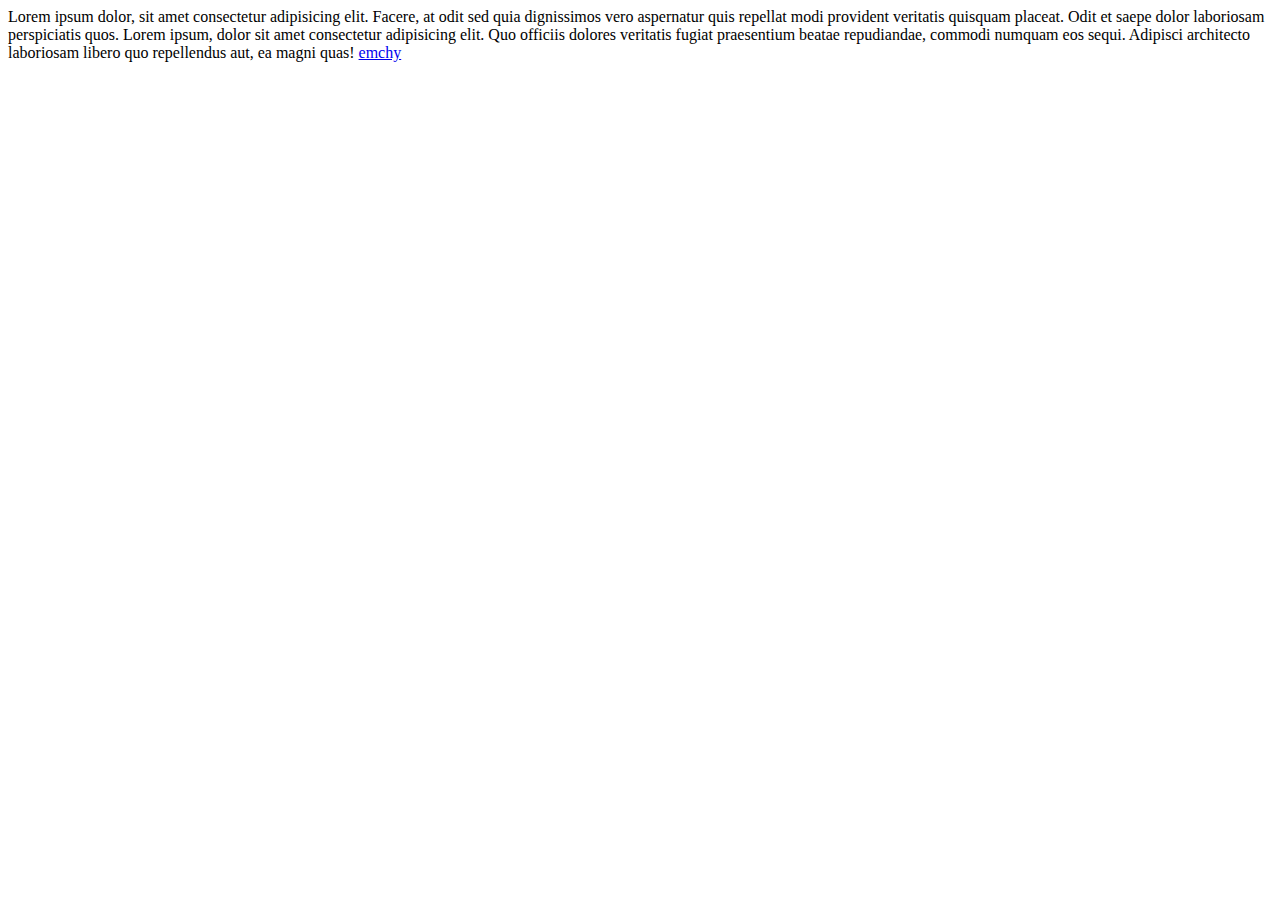
<file: index.html>
<!DOCTYPE html>
<html lang="en">
<head>
    <meta charset="UTF-8">
    <meta name="viewport" content="width=device-width, initial-scale=1.0">
    <meta http-equiv="X-UA-Compatible" content="ie=edge">
    <title>Document</title>
</head>
<body>
    Lorem ipsum dolor, sit amet consectetur adipisicing elit. Facere, at odit sed quia dignissimos vero aspernatur quis repellat modi provident veritatis quisquam placeat. Odit et saepe dolor laboriosam perspiciatis quos. Lorem ipsum, dolor sit amet consectetur adipisicing elit. Quo officiis dolores veritatis fugiat praesentium beatae repudiandae, commodi numquam eos sequi. Adipisci architecto laboriosam libero quo repellendus aut, ea magni quas!
<a href="./html/home.html">emchy</a>
    
    </body>
</html>
</file>
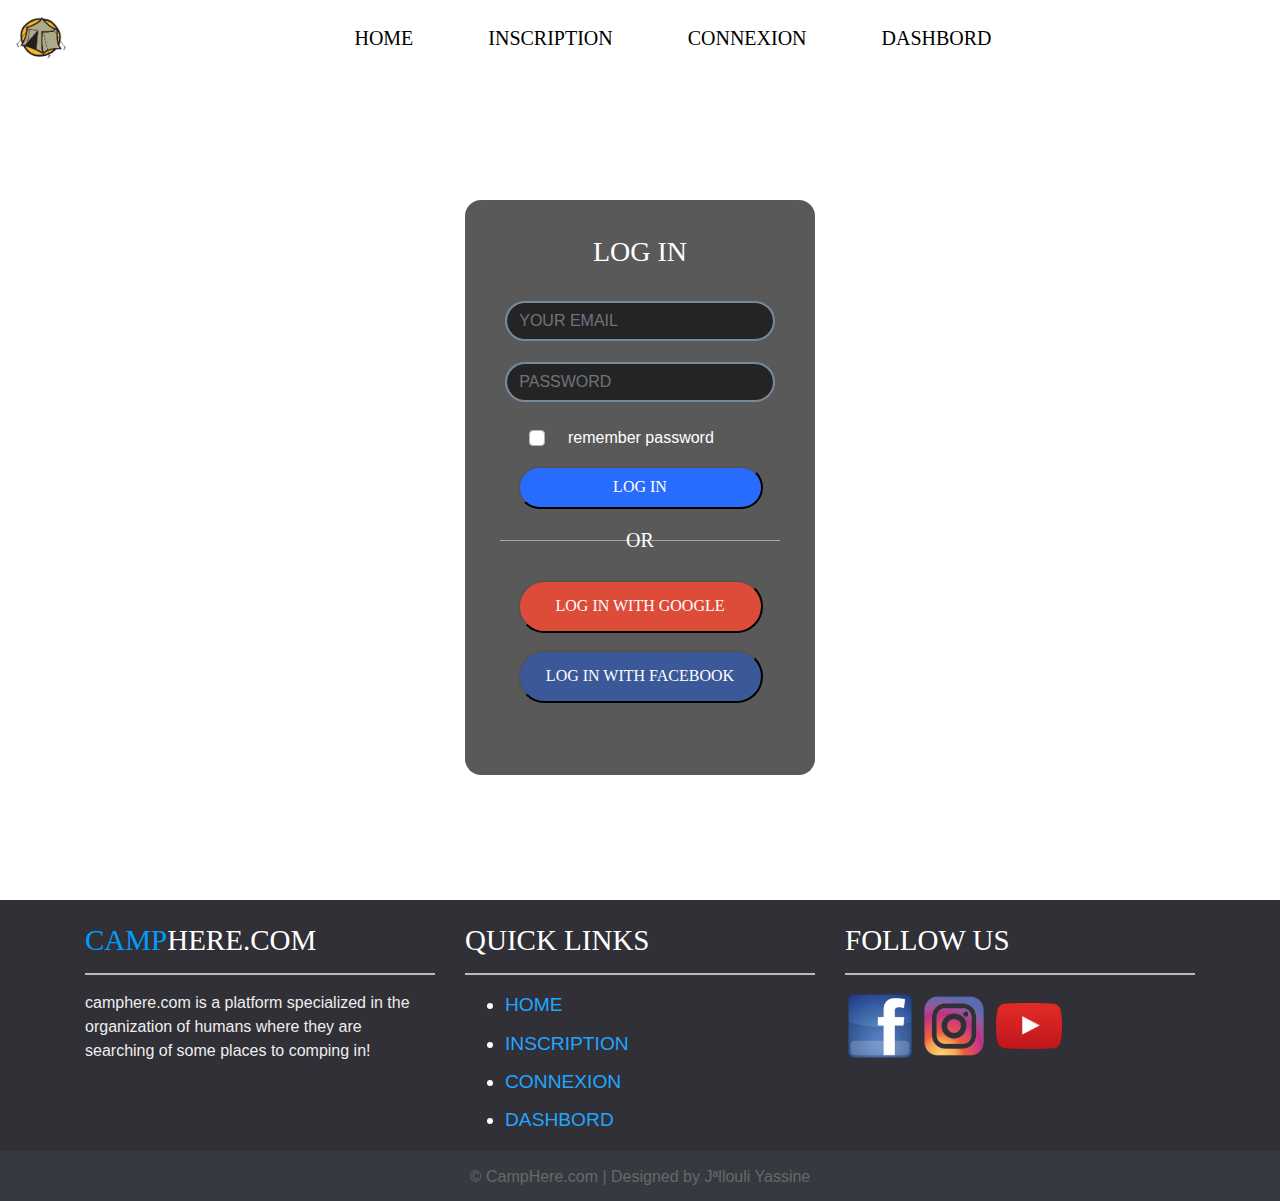
<file: html/connexion.html>
<!DOCTYPE html>

<head>
    <link rel="stylesheet" href="https://stackpath.bootstrapcdn.com/bootstrap/4.4.1/css/bootstrap.min.css"
        integrity="sha384-Vkoo8x4CGsO3+Hhxv8T/Q5PaXtkKtu6ug5TOeNV6gBiFeWPGFN9MuhOf23Q9Ifjh" crossorigin="anonymous">
    <meta charset="UTF-8">
    <title>connexion</title>
    <link rel="stylesheet" href="./../css/styleinscription.css">
    <link rel="stylesheet" href="./../css/styleconnexion.css">
    <link rel="stylesheet" href="./../css/navbarcss.css">
</head>

<body>
    <!-- NAV BAR-->
    <nav class="navbar navbar-expand-lg navbar-light ">
        <a class="navbar-brand" href="#"> <img src="./../multimedia/5a621091eace967f8e026a28.png" width="50px" alt="">
        </a>
        <button class="navbar-toggler" type="button" data-toggle="collapse" data-target="#navbarNav"
            aria-controls="navbarNav" aria-expanded="false" aria-label="Toggle navigation">
            <span class="navbar-toggler-icon"></span>
        </button>
        <div class="collapse navbar-collapse" id="navbarNav">
            <ul class="navbar-nav">
                <li class="nav-item active">
                    <center><a class="nav-link" href="./../html/home.html">
                            <p class="pp">HOME</p> <span class="sr-only">(current)</span>
                        </a></center>
                </li>
                <li class="nav-item">
                    <center><a class="nav-link" href="./../html/inscription.html">
                            <p class="pp">INSCRIPTION</p>
                        </a></center>
                </li>
                <li class="nav-item">
                    <center><a id="yu" class="nav-link" href="./../html/connexion.html">
                            <p class="pp">CONNEXION</p>
                        </a></center>
                </li>
                <li class="nav-item">
                    <center><a id="yu" class="nav-link" href="./../html/dashbord.html">
                            <p class="pp">DASHBORD</p>
                        </a></center>
                </li>


            </ul>
        </div>
    </nav>
    <!-- END NAV BAR-->

    <!-- COLONNE MTAA3 CONNEXION -->
    <center class="container-fluid">

        <div>
            <div class="sign">

                <div class="dd">

                    <h2 class="s">LOG IN</h2> <br>
                    <input class="form-control col-12" type="email" name="" id="e" placeholder="YOUR EMAIL">


                    <input class="form-control col-12" type="password" name="" id="" placeholder="PASSWORD">
                    <br>
                    <!--CHECK BOX MTAA3 REMEMBER PASSWORD-->
                    <div id="jk" class="custom-control custom-checkbox mb-3">
                        <input class="custom-control-input" type="checkbox" name="" id="customCheck1">
                        <label class="custom-control-label col-12" for="customCheck1">remember password</label>
                    </div>
                    <!-- END : CHECK BOX MTAA3 REMEMBER PASSWORD-->
                    <center> <button class="butt col-12">LOG IN</button></center>

                </div>
                <div class="divider col-12">
                    <span id="alal">OR</span>
                </div>

                <div>
                    <button id="g" class="but col-12" type="submit">LOG IN WITH GOOGLE</button>
                    <button id="f" class="but col-12" type="submit">LOG IN WITH FACEBOOK</button>
                    <br><br> <br><br>
                </div>
            </div>

        </div>
    </center>
    </div>

    <!-- COLONNE MTAA3 CONNEXION -->



    <!--FOOTER-->

    <footer>
        <div class="container margin_120_95">
            <div class="row ">
                <div class="cadre1 col-12 col-lg-4">
                    <h4 id="h"> <span id="mpo">CAMP</span>HERE.COM</h4>
                    <hr>
                    <p id="c">camphere.com is a platform specialized in the organization of humans where they are
                        searching of
                        some places to comping in!</p>
                </div>

                <div class="cadre2 cold-12 col-md-6  col-lg-4">

                    <h4 class="q">QUICK LINKS</h4>
                    <hr>

                    <div id="links">

                        <ul>
                            <li class="kl"><a id="pp" class="lil" href="./../html/home.html">HOME</a></li>
                            <li class="kl"> <a id="mm" class="lil" href="./../html/inscription.html">INSCRIPTION</a>
                            </li>
                            <li class="kl"><a id="ll" class="lil" href="./../html/connexion.html">CONNEXION</a></li>
                            <li class="kl"><a id="kk" class="lil" href="./../html/dashbord.html">DASHBORD</a></li>





                        </ul>
                    </div>

                </div>
                <div class="cadre3 col-12 col-md-6 col-lg-4 ">

                    <div id="a">
                        <div id="l">

                            <h4 class="q">FOLLOW US</h4>
                            <hr>

                            <a class="uio" href=""> <img src="./../multimedia/facebook-logo-png-6371.png" width="70px"
                                    alt="">
                            </a>
                            <a class="uio" href=""> <img src="./../multimedia/logo-instagram-png-13548 (1).png"
                                    height="70px" width="70px" alt=""> </a>
                            <a class="uio" href=""> <img src="./../multimedia/youtube-logo-png-10559.png" width="70px"
                                    alt=""></a>

                        </div>



                    </div>
                </div>
            </div>

    </footer>
    <div class="footer-bottom">

        © CampHere.com | Designed by Jªllouli Yassine


    </div>
    </div>
    <!--FIN FOOTER-->

    </div>



    <script src="https://code.jquery.com/jquery-3.4.1.slim.min.js"
        integrity="sha384-J6qa4849blE2+poT4WnyKhv5vZF5SrPo0iEjwBvKU7imGFAV0wwj1yYfoRSJoZ+n"
        crossorigin="anonymous"></script>
    <script src="https://cdn.jsdelivr.net/npm/popper.js@1.16.0/dist/umd/popper.min.js"
        integrity="sha384-Q6E9RHvbIyZFJoft+2mJbHaEWldlvI9IOYy5n3zV9zzTtmI3UksdQRVvoxMfooAo"
        crossorigin="anonymous"></script>
    <script src="https://stackpath.bootstrapcdn.com/bootstrap/4.4.1/js/bootstrap.min.js"
        integrity="sha384-wfSDF2E50Y2D1uUdj0O3uMBJnjuUD4Ih7YwaYd1iqfktj0Uod8GCExl3Og8ifwB6"
        crossorigin="anonymous"></script>
</body>

</html>
</file>
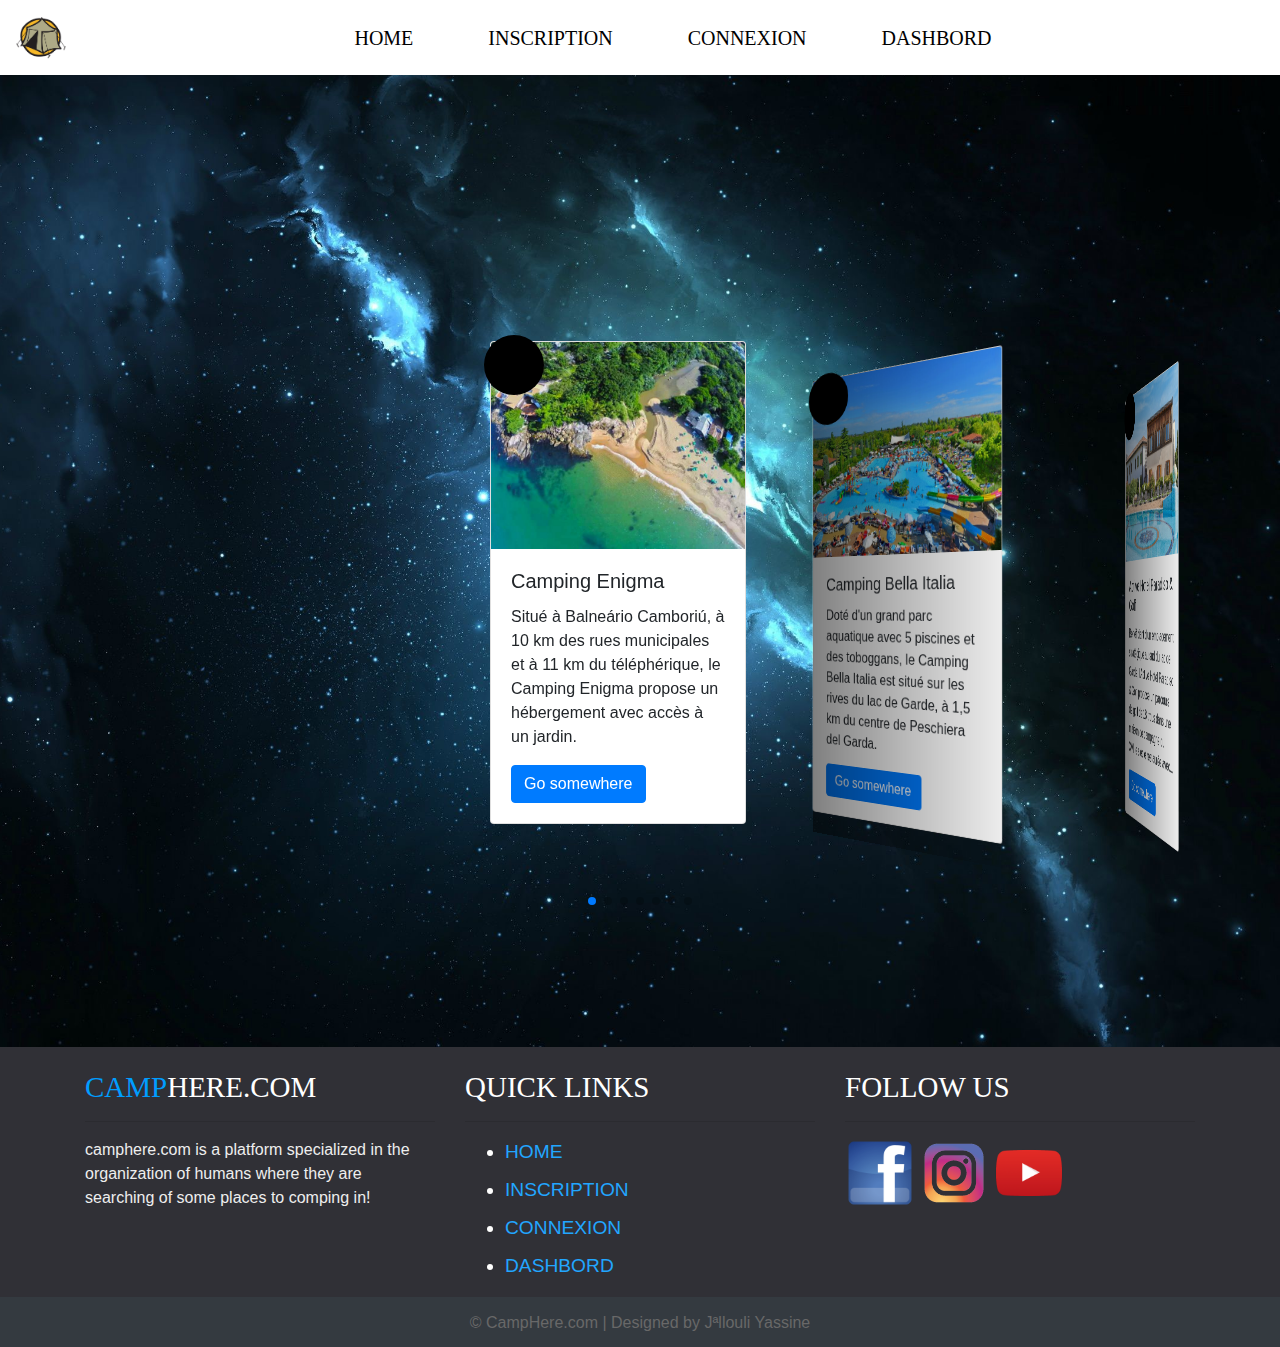
<file: html/dashbord.html>
<!DOCTYPE html>
<html lang="en">

<head>
    <link rel="stylesheet" href="https://stackpath.bootstrapcdn.com/bootstrap/4.4.1/css/bootstrap.min.css"
        integrity="sha384-Vkoo8x4CGsO3+Hhxv8T/Q5PaXtkKtu6ug5TOeNV6gBiFeWPGFN9MuhOf23Q9Ifjh" crossorigin="anonymous">
    <meta charset="UTF-8">
    <link rel="stylesheet" href="./../css/styledashbord.css">
    <link rel="stylesheet" href="./../css/navbarcss.css">
    <title>DASHBORD</title>
    <!-- Link Swiper's CSS -->
    <link rel="stylesheet" href="./car.css">

    <style>
        body {


            margin: 0;
            padding: 0;
        }

        .swiper-container {
            width: 100%;
            padding-top: 50px;
            padding-bottom: 50px;
        }

        .swiper-slide {
            background-position: center;
            background-size: cover;
            width: 300px;
            height: 300px;

        }
    </style>
</head>

<body>

    <!-- NAV BAR-->
    <nav class="navbar navbar-expand-lg navbar-light ">
        <a class="navbar-brand" href="#"> <img src="./../multimedia/5a621091eace967f8e026a28.png" width="50px" alt="">
        </a>
        <button class="navbar-toggler" type="button" data-toggle="collapse" data-target="#navbarNav"
            aria-controls="navbarNav" aria-expanded="false" aria-label="Toggle navigation">
            <span class="navbar-toggler-icon"></span>
        </button>
        <div class="collapse navbar-collapse" id="navbarNav">
            <ul class="navbar-nav">
                <li class="nav-item active">
                    <center><a class="nav-link" href="./../html/home.html">
                            <p class="pp">HOME</p> <span class="sr-only">(current)</span>
                        </a></center>
                </li>
                <li class="nav-item">
                    <center><a class="nav-link" href="./../html/inscription.html">
                            <p class="pp">INSCRIPTION</p>
                        </a></center>
                </li>
                <li class="nav-item">
                    <center><a id="yu" class="nav-link" href="./../html/connexion.html">
                            <p class="pp">CONNEXION</p>
                        </a></center>
                </li>
                <li class="nav-item">
                    <center><a id="yu" class="nav-link" href="./../html/dashbord.html">
                            <p class="pp">DASHBORD</p>
                        </a></center>
                </li>


            </ul>
        </div>
    </nav>
    <br><br> <br><br> <br><br> <br><br><br>
    <!-- END NAV BAR-->

    <!-- Swiper -->
    <div class="swiper-container">
        <div class="swiper-wrapper">


            <div class="swiper-slide" style="height: auto;">
                <div class="card" style="width: 16rem;">
                    <img src="./../multimedia/camping enigm.jpg" style="height: 207px;" class="card-img-top" alt="...">
                    <div class="card-body">
                        <h5 class="card-title">Camping Enigma</h5>
                        <p class="card-text">Situé à Balneário Camboriú, à 10 km des rues municipales et à 11 km du
                            téléphérique, le Camping Enigma propose un hébergement avec accès à un jardin.

                        </p>
                        <a href="#" class="btn btn-primary">Go somewhere</a>
                        <div class="onsale"></div>
                    </div>
                </div>
            </div>
            <div class="swiper-slide" style="height: auto;">
                <div class="card" style="width: 16rem;">
                    <img src="./../multimedia/bizin.jpg" style="height: 207px;" class="card-img-top" alt="...">
                    <div class="card-body">
                        <h5 class="card-title">Camping Bella Italia</h5>
                        <p class="card-text">Doté d'un grand parc aquatique avec 5 piscines et des toboggans, le Camping
                            Bella Italia est situé sur les rives du lac de Garde, à 1,5 km du centre de Peschiera del
                            Garda.

                        </p>
                        <a href="#" class="btn btn-primary">Go somewhere</a>
                        <div class="onsale"></div>
                    </div>
                </div>
            </div>
            <div class="swiper-slide" style="height: auto;">
                <div class="card" style="width: 16rem;">
                    <img src="./../multimedia/dar.jpg" style="height: 207px;" class="card-img-top" alt="...">
                    <div class="card-body">
                        <h5 class="card-title">Active Hotel Paradiso & Golf</h5>
                        <p class="card-text">Bénéficiant d'un emplacement stratégique au sud du lac de Garde, l’Active
                            Hotel Paradiso & Golf propose un parcours de golf de 18 trous dans une maison de campagne du
                            XVIIIe siècle restaurée avec...

                        </p>
                        <a href="#" class="btn btn-primary">Go somewhere</a>
                        <div class="onsale"></div>
                    </div>
                </div>
            </div>
            <div class="swiper-slide" style="height: auto;">
                <div class="card" style="width: 16rem;">
                    <img src="./../multimedia/tar.jpg" style="height: 207px;" class="card-img-top" alt="...">
                    <div class="card-body">
                        <h5 class="card-title">Albergo Trattoria Fioravante</h5>
                        <p class="card-text">Bénéficiant d'un emplacement au bord du lac à Peschiera del Garda,
                            l'Albergo Trattoria Fioravante propose un jardin privé et un restaurant avec une terrasse
                            offrant une vue sur le lac.

                        </p>
                        <a href="#" class="btn btn-primary">Go somewhere</a>
                        <div class="onsale"></div>
                    </div>
                </div>
            </div>
            <div class="swiper-slide" style="height: auto;">
                <div class="card" style="width: 16rem;">
                    <img src="./../multimedia/menzah.jpg" style="height: 207px;" class="card-img-top" alt="...">
                    <div class="card-body">
                        <h5 class="card-title">El Mouradi El Menzah</h5>
                        <p class="card-text">Avec ses magnifiques jardins paysagers surplombant la mer, l'El Mouradi El
                            Menzeh est un hôtel en bord de mer niché dans la nouvelle zone touristique prestigieuse de
                            Yasmine Hammamet.

                        </p>
                        <a href="#" class="btn btn-primary">Go somewhere</a>
                        <div class="onsale"></div>
                    </div>
                </div>
            </div>
            <div class="swiper-slide" style="height: auto;">
                <div class="card" style="width: 16rem;">
                    <img src="./../multimedia/hamamat.jpg" style="height: 207px;" class="card-img-top" alt="...">
                    <div class="card-body">
                        <h5 class="card-title">Golden Tulip Taj Sultan Resort</h5>
                        <p class="card-text">Le Golden Tulip Taj Sultan est situé sur la plage de Yasmine Hammamet, à 15
                            minutes du centre de Hammamet. Il propose des hébergements munis d'une salle de bains
                            privative,2 piscines ey un spa!

                        </p>
                        <a href="#" class="btn btn-primary">Go somewhere</a>
                        <div class="onsale"></div>
                    </div>
                </div>
            </div>
            <div class="swiper-slide" style="height: auto;">
                <div class="card" style="width: 16rem;">
                    <img src="./../multimedia/tt.jpg" style="height: 207px;" class="card-img-top" alt="...">
                    <div class="card-body">
                        <h5 class="card-title">Hotel Johnson</h5>
                        <p class="card-text">Surplombant le lac de Garde, l'hôtel Johnson est situé à Peschiera Del
                            Garda, à la sortie immédiate de la route nationale SR249. Il propose un parking gratuit
                            commode en centre-ville.

                        </p>
                        <a href="#" class="btn btn-primary">Go somewhere</a>
                        <div class="onsale"></div>
                    </div>
                </div>
            </div>
        </div>
        <!-- Add Pagination -->
        <div class="swiper-pagination"></div>
    </div>

    <!-- Swiper JS -->
    <script src="./car.js"></script>

    <!-- Initialize Swiper -->
    <script>
        var swiper = new Swiper('.swiper-container', {
            effect: 'coverflow',
            grabCursor: true,
            centeredSlides: true,
            slidesPerView: 'auto',
            coverflowEffect: {
                rotate: 50,
                stretch: 0,
                depth: 100,
                modifier: 1,
                slideShadows: true,
            },
            pagination: {
                el: '.swiper-pagination',
            },
        });
    </script>
    <br><br><br><br><br>

    <!--FOOTER-->
    <footer>

        <div class="container margin_120_95">
            <div class="row ">
                <div class="cadre1 col-12 col-lg-4">
                    <h4 id="h"> <span id="mpo">CAMP</span>HERE.COM</h4>
                    <hr>
                    <p id="c">camphere.com is a platform specialized in the organization of humans where they are
                        searching of
                        some places to comping in!</p>
                </div>

                <div class="cadre2 cold-12 col-md-6  col-lg-4">

                    <h4 class="q">QUICK LINKS</h4>
                    <hr>

                    <div id="links">

                        <ul>
                            <li class="kl"><a id="pp" class="lil" href="./../html/home.html">HOME</a></li>
                            <li class="kl"> <a id="mm" class="lil" href="./../html/inscription.html">INSCRIPTION</a>
                            </li>
                            <li class="kl"><a id="ll" class="lil" href="./../html/connexion.html">CONNEXION</a></li>
                            <li class="kl"><a id="kk" class="lil" href="./../html/dashbord.html">DASHBORD</a></li>





                        </ul>
                    </div>

                </div>
                <div class="cadre3 col-12 col-md-6 col-lg-4 ">

                    <div id="a">
                        <div id="l">

                            <h4 class="q">FOLLOW US</h4>
                            <hr>

                            <a class="uio" href=""> <img src="./../multimedia/facebook-logo-png-6371.png" width="70px"
                                    alt="">
                            </a>
                            <a class="uio" href=""> <img src="./../multimedia/logo-instagram-png-13548 (1).png"
                                    height="70px" width="70px" alt=""> </a>
                            <a class="uio" href=""> <img src="./../multimedia/youtube-logo-png-10559.png" width="70px"
                                    alt=""></a>

                        </div>



                    </div>
                </div>
            </div>

    </footer>
    <div class="footer-bottom">

        © CampHere.com | Designed by Jªllouli Yassine


    </div>
    </div>

    <!--FIN FOOTER-->

    </div>



    <script src="https://code.jquery.com/jquery-3.4.1.slim.min.js"
        integrity="sha384-J6qa4849blE2+poT4WnyKhv5vZF5SrPo0iEjwBvKU7imGFAV0wwj1yYfoRSJoZ+n"
        crossorigin="anonymous"></script>
    <script src="https://cdn.jsdelivr.net/npm/popper.js@1.16.0/dist/umd/popper.min.js"
        integrity="sha384-Q6E9RHvbIyZFJoft+2mJbHaEWldlvI9IOYy5n3zV9zzTtmI3UksdQRVvoxMfooAo"
        crossorigin="anonymous"></script>
    <script src="https://stackpath.bootstrapcdn.com/bootstrap/4.4.1/js/bootstrap.min.js"
        integrity="sha384-wfSDF2E50Y2D1uUdj0O3uMBJnjuUD4Ih7YwaYd1iqfktj0Uod8GCExl3Og8ifwB6"
        crossorigin="anonymous"></script>
</body>

</html>
</file>
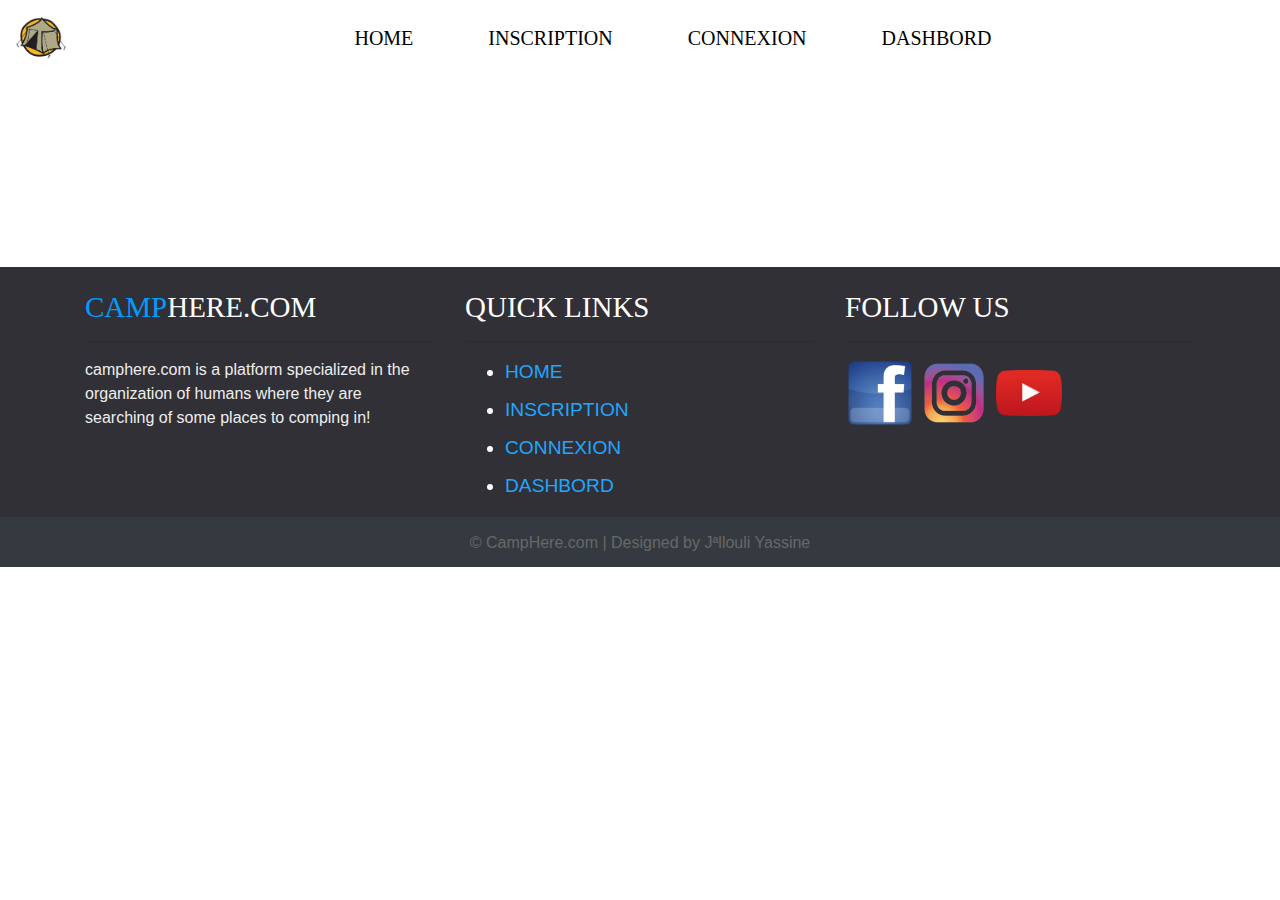
<file: html/home.html>
<!DOCTYPE html>
<html lang="en">

<head>
    <link rel="stylesheet" href="https://stackpath.bootstrapcdn.com/bootstrap/4.4.1/css/bootstrap.min.css"
        integrity="sha384-Vkoo8x4CGsO3+Hhxv8T/Q5PaXtkKtu6ug5TOeNV6gBiFeWPGFN9MuhOf23Q9Ifjh" crossorigin="anonymous">
    <meta charset="UTF-8">
    <link rel="stylesheet" href="./../css/stylehome.css">
    <link rel="stylesheet" href="./../css/navbarcss.css">
    <title>HOME</title>

</head>

<body>

    <!-- NAV BAR-->
    <nav class="navbar navbar-expand-lg navbar-light ">
        <a class="navbar-brand" href="#"> <img src="./../multimedia/5a621091eace967f8e026a28.png" width="50px" alt="">
        </a>
        <button class="navbar-toggler" type="button" data-toggle="collapse" data-target="#navbarNav"
            aria-controls="navbarNav" aria-expanded="false" aria-label="Toggle navigation">
            <span class="navbar-toggler-icon"></span>
        </button>
        <div class="collapse navbar-collapse" id="navbarNav">
            <ul class="navbar-nav">
                <li class="nav-item active">
                    <center><a class="nav-link" href="./../html/home.html">
                            <p class="pp">HOME</p> <span class="sr-only">(current)</span>
                        </a></center>
                </li>
                <li class="nav-item">
                    <center><a class="nav-link" href="./../html/inscription.html">
                            <p class="pp">INSCRIPTION</p>
                        </a></center>
                </li>
                <li class="nav-item">
                    <center><a id="yu" class="nav-link" href="./../html/connexion.html">
                            <p class="pp">CONNEXION</p>
                        </a></center>
                </li>
                <li class="nav-item">
                    <center><a id="yu" class="nav-link" href="./../html/dashbord.html">
                            <p class="pp">DASHBORD</p>
                        </a></center>
                </li>


            </ul>
        </div>
    </nav>
    <!-- END NAV BAR-->

    <div class="container-fluid">
<br> <br> <br> <br> <br> <br> <br> <br> 
    </div>



    <footer>
        <div class="container margin_120_95">
            <div class="row ">
                <div class="cadre1 col-12 col-lg-4">
                    <h4 id="h"> <span id="mpo">CAMP</span>HERE.COM</h4>
                    <hr>
                    <p id="c">camphere.com is a platform specialized in the organization of humans where they are
                        searching of
                        some places to comping in!</p>
                </div>

                <div class="cadre2 cold-12 col-md-6  col-lg-4">

                    <h4 class="q">QUICK LINKS</h4>
                    <hr>

                    <div id="links">

                        <ul>
                            <li class="kl"><a id="pp" class="lil" href="./../html/home.html">HOME</a></li>
                            <li class="kl"> <a id="mm" class="lil" href="./../html/inscription.html">INSCRIPTION</a>
                            </li>
                            <li class="kl"><a id="ll" class="lil" href="./../html/connexion.html">CONNEXION</a></li>
                            <li class="kl"><a id="kk" class="lil" href="./../html/dashbord.html">DASHBORD</a></li>





                        </ul>
                    </div>

                </div>
                <div class="cadre3 col-12 col-md-6 col-lg-4 ">

                    <div id="a">
                        <div id="l">

                            <h4 class="q">FOLLOW US</h4>
                            <hr>

                            <a class="uio" href=""> <img src="./../multimedia/facebook-logo-png-6371.png" width="70px"
                                    alt="">
                            </a>
                            <a class="uio" href=""> <img src="./../multimedia/logo-instagram-png-13548 (1).png"
                                    height="70px" width="70px" alt=""> </a>
                            <a class="uio" href=""> <img src="./../multimedia/youtube-logo-png-10559.png" width="70px"
                                    alt=""></a>

                        </div>



                    </div>
                </div>
            </div>

    </footer>
    <div class="footer-bottom">

        © CampHere.com | Designed by Jªllouli Yassine


    </div>
    </div>
    <!--FIN FOOTER-->

    </div>



    <script src="https://code.jquery.com/jquery-3.4.1.slim.min.js"
        integrity="sha384-J6qa4849blE2+poT4WnyKhv5vZF5SrPo0iEjwBvKU7imGFAV0wwj1yYfoRSJoZ+n"
        crossorigin="anonymous"></script>
    <script src="https://cdn.jsdelivr.net/npm/popper.js@1.16.0/dist/umd/popper.min.js"
        integrity="sha384-Q6E9RHvbIyZFJoft+2mJbHaEWldlvI9IOYy5n3zV9zzTtmI3UksdQRVvoxMfooAo"
        crossorigin="anonymous"></script>
    <script src="https://stackpath.bootstrapcdn.com/bootstrap/4.4.1/js/bootstrap.min.js"
        integrity="sha384-wfSDF2E50Y2D1uUdj0O3uMBJnjuUD4Ih7YwaYd1iqfktj0Uod8GCExl3Og8ifwB6"
        crossorigin="anonymous"></script>
</body>

</html>
</file>
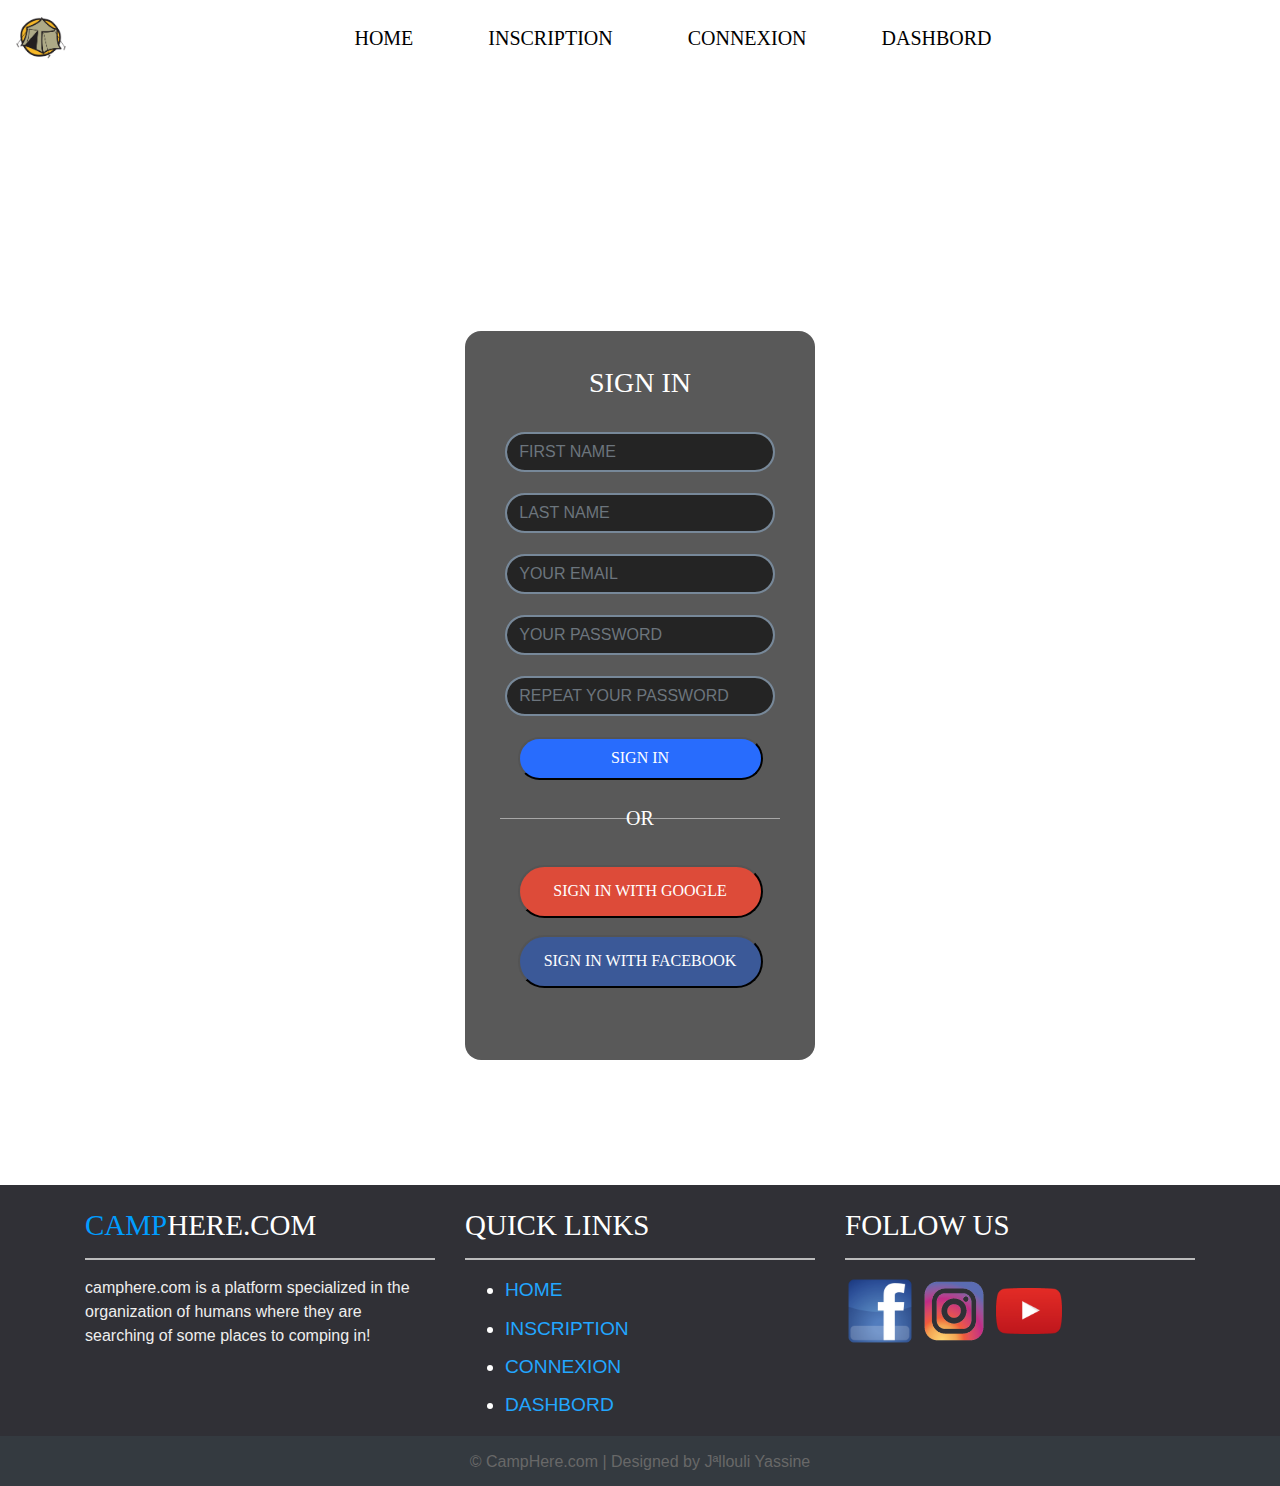
<file: html/inscription.html>
<!DOCTYPE html>
<html lang="en">

<head>
    <link rel="stylesheet" href="https://stackpath.bootstrapcdn.com/bootstrap/4.4.1/css/bootstrap.min.css"
        integrity="sha384-Vkoo8x4CGsO3+Hhxv8T/Q5PaXtkKtu6ug5TOeNV6gBiFeWPGFN9MuhOf23Q9Ifjh" crossorigin="anonymous">
    <meta charset="UTF-8">
    <link rel="stylesheet" href="./../css/styleinscription.css">
    <title>INSCRIPTION</title>
    <link rel="stylesheet" href="./../css/ins.css">
    <link rel="stylesheet" href="./../css/navbarcss.css">

    <!-- menu nav -->
</head>

<body>


    <!-- NAV BAR-->
    <nav class="navbar navbar-expand-lg navbar-light ">
        <a class="navbar-brand" href="#"> <img src="./../multimedia/5a621091eace967f8e026a28.png" width="50px" alt="">
        </a>
        <button class="navbar-toggler" type="button" data-toggle="collapse" data-target="#navbarNav"
            aria-controls="navbarNav" aria-expanded="false" aria-label="Toggle navigation">
            <span class="navbar-toggler-icon"></span>
        </button>
        <div class="collapse navbar-collapse" id="navbarNav">
            <ul class="navbar-nav">
                <li class="nav-item active">
                    <center><a class="nav-link" href="./../html/home.html">
                            <p class="pp">HOME</p> <span class="sr-only">(current)</span>
                        </a></center>
                </li>
                <li class="nav-item">
                    <center><a class="nav-link" href="./../html/inscription.html">
                            <p class="pp">INSCRIPTION</p>
                        </a></center>
                </li>
                <li class="nav-item">
                    <center><a id="yu" class="nav-link" href="./../html/connexion.html">
                            <p class="pp">CONNEXION</p>
                        </a></center>
                </li>
                <li class="nav-item">
                    <center><a id="yu" class="nav-link" href="./../html/dashbord.html">
                            <p class="pp">DASHBORD</p>
                        </a></center>
                </li>


            </ul>
        </div>
    </nav>
    <!-- END NAV BAR-->


    <center class="container-fluid">





        <div class="sign">

            <div class="dd">
                <h2 class="s col-12">SIGN IN</h2> <br>
                <input class="form-control col-12" type="text" name="" id="e" placeholder="FIRST NAME">

                <input class="form-control col-12" type="text" name="" id="e" placeholder="LAST NAME">
                <input class="form-control col-12" type="email" name="" id="e" placeholder="YOUR EMAIL">
                <input class="form-control col-12" type="password" name="" id="e" placeholder="YOUR PASSWORD">
                <input class="form-control col-12" type="password" name="" id="e" placeholder="REPEAT YOUR PASSWORD">


                <center> <button class="butt col-12">SIGN IN</button></center>

            </div>



            <div class="divider">
                <span id="alal" class="col-12">OR</span>
            </div>

            <div>
                <button id="g" class="but col-12" type="submit">SIGN IN WITH GOOGLE </button>
                <button id="f" class="but col-12" type="submit"> SIGN IN WITH FACEBOOK </button>
                <br><br> <br><br>
            </div>


        </div>
    </center>


    <footer>
        <div class="container margin_120_95">
            <div class="row ">
                <div class="cadre1 col-12 col-lg-4">
                    <h4 id="h"> <span id="mpo">CAMP</span>HERE.COM</h4>
                    <hr>
                    <p id="c">camphere.com is a platform specialized in the organization of humans where they are
                        searching of
                        some places to comping in!</p>
                </div>

                <div class="cadre2 cold-12 col-md-6  col-lg-4">

                    <h4 class="q">QUICK LINKS</h4>
                    <hr>

                    <div id="links">

                        <ul>
                            <li class="kl"><a id="pp" class="lil" href="./../html/home.html">HOME</a></li>
                            <li class="kl"> <a id="mm" class="lil" href="./../html/inscription.html">INSCRIPTION</a>
                            </li>
                            <li class="kl"><a id="ll" class="lil" href="./../html/connexion.html">CONNEXION</a></li>
                            <li class="kl"><a id="kk" class="lil" href="./../html/dashbord.html">DASHBORD</a></li>





                        </ul>
                    </div>

                </div>
                <div class="cadre3 col-12 col-md-6 col-lg-4 ">

                    <div id="a">
                        <div id="l">

                            <h4 class="q">FOLLOW US</h4>
                            <hr>

                            <a class="uio" href=""> <img src="./../multimedia/facebook-logo-png-6371.png" width="70px"
                                    alt="">
                            </a>
                            <a class="uio" href=""> <img src="./../multimedia/logo-instagram-png-13548 (1).png"
                                    height="70px" width="70px" alt=""> </a>
                            <a class="uio" href=""> <img src="./../multimedia/youtube-logo-png-10559.png" width="70px"
                                    alt=""></a>

                        </div>



                    </div>
                </div>
            </div>

    </footer>
    <div class="footer-bottom">

        © CampHere.com | Designed by Jªllouli Yassine


    </div>
    </div>
    <!--FIN FOOTER-->

    </div>


    <script src="https://code.jquery.com/jquery-3.4.1.slim.min.js"
        integrity="sha384-J6qa4849blE2+poT4WnyKhv5vZF5SrPo0iEjwBvKU7imGFAV0wwj1yYfoRSJoZ+n"
        crossorigin="anonymous"></script>
    <script src="https://cdn.jsdelivr.net/npm/popper.js@1.16.0/dist/umd/popper.min.js"
        integrity="sha384-Q6E9RHvbIyZFJoft+2mJbHaEWldlvI9IOYy5n3zV9zzTtmI3UksdQRVvoxMfooAo"
        crossorigin="anonymous"></script>
    <script src="https://stackpath.bootstrapcdn.com/bootstrap/4.4.1/js/bootstrap.min.js"
        integrity="sha384-wfSDF2E50Y2D1uUdj0O3uMBJnjuUD4Ih7YwaYd1iqfktj0Uod8GCExl3Og8ifwB6"
        crossorigin="anonymous"></script>
</body>

</html>
</file>
<file: css/styleinscription.css>
body{
    background-attachment:fixed;
}
.head{
    height: 120px;
    
    display: flex;
    background-color: rgba(88, 207, 32, 0.603);
    border-radius: 4%;
}

nav{
    width: 100%;
    height: 50px;
    margin-top: 45px;
    
    
    display: flex;
    
}
.logo{
    width: 100px;
    height: 100px;
margin-top: 0.8%;
margin-left: 2%;
}


.leb{
    margin: 20px;
    height: 30px;
    font-family: Comic Sans MS;
    background-color: white;
    color: black;
    border-radius: 40px;
    font-size: 15px;
    font-weight: 550;
    
    
}
.leb:hover{
    transform: scale(1.15);
    box-shadow: lightslategray 5px 5px 5px;
    border: grey 2px solid;
    background-color: rgb(253, 253, 119);
    transition: ease-in 0.15s;
    
}

.shop{
    width: 70px;
}

#box{
    
    margin-left: auto;
    margin-right: 30px;
}
.contourbut{
    
    width: max-content;
    margin-left: auto;
    
}

.formulaire{
    border-radius: 10%;
    height: 400px;
    margin: 3%;
    background-color: rgba(135, 206, 250, 0.719);
    display: flex;
    justify-content: space-between;
    
}

.article1{
    
    width: 400px;
    height: 100%;
    margin-left: 3%;
    
}

.article2{
    
    width: 400px;
    height: 100%;
    
}


.article3{
    
    width: 400px;
    height: 100%;
    margin-right: 3%;
}
.non{
    
    display: flex;
    margin: 8%;
    height: 50px;
    margin-top: 40px;
}
#name{
    margin-left: 5%;
    height: 50%;
    margin-top: 5%;
    background-color: transparent;
    border: none;
    border-bottom: 3px white solid;
    
}
#name:hover{
    box-shadow: grey 2.5px 2.5px 2.5px;
    transition: ease-in 0.15s;
}



h3{
    font-family: cursive;
    color: rgba(255, 0, 0, 0.808);
}
#g{
    
}
#m{
    margin-left: 20%;
    
    
}
#gg{
    
    margin: 8%;
    
    margin-top: 40px;
}

.select-style {
    padding: 0;
    margin: 0;
    border: 1px solid #ccc;
    width: 120px;
    border-radius: 3px;
    overflow: hidden;
    background-color: #fff;
    background: rgb(212, 150, 253);
    position: relative;
}
.select-style select {
    padding: 5px 8px;
    width: 130%;
    border: none;
    box-shadow: none;
    background-color: rgb(150, 253, 205);
    background-image: none;
    -webkit-appearance: none;
    -moz-appearance: none;
    appearance: none;
}
.select-style:after {
    top: 50%;
    left: 85%;
    border: solid transparent;
    content: " ";
    height: 0;
    width: 0;
    position: absolute;
    pointer-events: none;
    border-color: rgba(0, 0, 0, 0);
    border-top-color: #000000;
    border-width: 5px;
    margin-top: -2px;
    z-index: 100;
}
.select-style select:focus {
    outline: none;
}

#ss{
    
}
.ddd{
    
    height: 100%;
    
}
h1{
    text-align: center;
    font-family: Comic Sans MS;
    
}
footer{
    
    background-color: #303036;
    margin-top: 5px;
    height: 200%;
    justify-content: space-around;
    display: flex;
}

.cadre1{
    
    width: 250px;
    margin-top: 2%;
}

.cadre2{

    width: 250px;
    margin-top: 2%;
}

.cadre3{
    
    width: 250px;
    margin-top: 2%;
    
}

span{
    color: rgb(0, 157, 255);
    font-family: Comic Sans MS;
    font-size: 21px;
}
#h{
    
    font-family: Comic Sans MS;
    font-size: 29px; 
    color: white;
    
}
#c{
    color: rgb(238, 238, 238);
    font-family: Arial, Helvetica, sans-serif;
}
.q{
    font-family: Comic Sans MS;
    font-size: 29px; 
    color: white;
}

ul{
    color: white;
}
.lil{
    color: rgb(34, 166, 255);
}
#links{
    
    display: block;
    
    font-size: 1.2em;
    transition: all .5s;
    
    
}
#links :hover{
    
    color: white;
    
    transition: all .3s; 
    
}
#pp:hover{
    margin-left: 10px;
}
#ll:hover{
    margin-left: 10px;
}
#kk:hover{
    margin-left: 10px;
}
#mm:hover{
    margin-left: 10px;
}

#pp{
    margin-bottom: 5%;
}

.kl{
    margin-bottom: 3%;
    
}
#mpo{
    font-size: 29px;
}





body{
  
    background-image: url(https://wallpaperscute.com/wp-content/uploads/2019/09/Desktop-Wallpaper-Space.jpg);
    background-size: cover;
    background-repeat: no-repeat;
    background-position: center;


  }
  .sign{
      width: 28%;
      height: 580px;
      background-color: rgba(0, 0, 0, 0.651);
      margin-top: 10%;
      margin-bottom: 10%;
      border-radius: 1rem;
   
  }
  
  .form-control{
      width: 77%;
      height: auto;
      border-radius: 2rem;
      background-color: rgba(0, 0, 0, 0.596) ;
      border: 2px lightslategray solid;
  
  }
  .s{
      padding-top: 10%;
      text-align: center;
      font-size: 28px;
      font-family: comic sans ms ;
  }
  .dd{
      height: max-content;
  }
  #e{
      margin-bottom: 6%;
  
  }
  
  
  .butt{
      margin-bottom: 4%;
      background-color: rgb(40, 108, 253);
      color: white;
      border-radius: 2rem;
      width: 70%;
      height: 2.7rem;
      font-family: comic sans ms ;
  
      
  }
  .butt:active{
      background-color:rgb(0, 81, 255) ;
      color;
  
  }
  hr{
   border: 1px solid rgba(211, 211, 211, 0.850);
  }
  
  #jk{
     text-align: initial;
     margin-left: 4rem;
   
  }
  
  #g{
  background-color: #DD4B39;
  color: white;
  border-radius: 2rem;
  width: 70%;
  height: 3.3rem;
  margin-top: 6%;
  font-family: comic sans ms ;
  }
  #g:active{
     background-color:  rgb(175, 49, 32);
  }
  
  #f{
      background-color: #3B5998;
      margin-top: 2%;
      color: white;
      border-radius: 2rem;
      width: 70%;
      height: 3.3rem;
      font-family: comic sans ms ;
  }
  #f:active{
      background-color: rgb(22, 71, 177);
  }
  h2{
      color: white;
  }
  
  .custom-control-label{
      color: white;
    
  }
  
.footer-bottom {
    background: #343a40;
    color: #686868;
    height: 50px;
    width: 100%;
    text-align: center;
    position: absolute;
    left: 0px;
    padding-top: 14px;
}
</file>
<file: css/styleconnexion.css>
body{
  
    background-image: url(https://wallpaperscute.com/wp-content/uploads/2019/09/Desktop-Wallpaper-Space.jpg);
    background-size: cover;
    background-repeat: no-repeat;
    background-position: center;


  }
  /* css mta3 l login lkol ! */
  .sign{
      width: 28%;
      height: max-content;
      background-color: rgba(0, 0, 0, 0.651);
      margin-top: 10%;
      margin-bottom: 10%;
      border-radius: 1rem;
   
  }
  
  .form-control{
      width: 77%;
      height: auto;
      border-radius: 2rem;
      background-color: rgba(0, 0, 0, 0.596) ;
      border: 2px lightslategray solid;
  
  }
  .s{
      padding-top: 10%;
      text-align: center;
      font-size: 28px;
      font-family: comic sans ms ;
  }
  .dd{
      height: max-content;
  }
  #e{
      margin-bottom: 6%;
  
  }
  
  
  .butt{
      margin-bottom: 4%;
      background-color: rgb(40, 108, 253);
      color: white;
      border-radius: 2rem;
      width: 70%;
      height: 2.7rem;
      font-family: comic sans ms ;
  
      
  }
  .butt:active{
      background-color:rgb(0, 81, 255) ;
    
  
  }
  hr{
   border: 1px solid rgba(211, 211, 211, 0.850);
  }
  
  #jk{
     text-align: initial;
     margin-left: 4rem;
   
  }
  
  #g{
  background-color: #DD4B39;
  color: white;
  border-radius: 2rem;
  width: 70%;
  height: 3.3rem;
  margin-top: 6%;
  font-family: comic sans ms ;
  }
  #g:active{
     background-color:  rgb(175, 49, 32);
  }
  
  #f{
      background-color: #3B5998;
      margin-top: 5%;
      color: white;
      border-radius: 2rem;
      width: 70%;
      height: 3.3rem;
      font-family: comic sans ms ;
  }
  #f:active{
      background-color: rgb(22, 71, 177);
  }
  h2{
      color: white;
  }
  
  .custom-control-label{
      color: white;
    
  }
 

.footer-bottom {
    background: #343a40;
    color: #686868;
    height: 50px;
    width: 100%;
    text-align: center;
    position: absolute;
    left: 0px;
    padding-top: 14px;
}
#alal{
    
    position: relative;
    font-size: 20px;
    top: -15px;
    color: white;
}

.divider{
    height: 1px;
    background-color: #ededed86;
    text-align: center;
    width: 80%;
    margin: 5%;
}
</file>
<file: css/navbarcss.css>
nav{
    background-color: rgb(255, 255, 255);
    height: 75px;
    margin-top: 0px;
 
}
.nav-link{
    background-color: rgb(255, 255, 255);
    border-radius: 8%;
    height: max-content;
   margin-right: 10px;
   margin-left: 10px;
}

.nav-link:hover{
    transform: scale(1.1);
    box-shadow: lightslategray 4px 4px 4px;
    border: grey 2px solid;
    background-color: rgb(253, 253, 119);
    transition: ease-in 0.15s;
    border-radius: 1.5rem;
}





#navbarNav{
    justify-content: center;
}

.nav-item{
    margin-right: 3.5%;
    margin-left: 3.5%;
  
}
.navbar-nav{
    
    justify-content: center;
}
.pp{
    height: max-content;
    margin-bottom: 0px;
    
}
.pp{
    color: black;
    font-family: comic sans ms;
   
    font-size: 20px;
}


.row{
  
    justify-content: space-between;
 }
</file>
<file: css/styledashbord.css>
.head{
    height: 120px;
    
    display: flex;
    background-color: rgba(88, 207, 32, 0.603);
    border-radius: 4%;
}

nav{
    width: 100%;
    height: 50px;
    margin-top: 45px;
    
    
    display: flex;
    
}
.logo{
    width: 100px;
    height: 100px;
margin-top: 0.8%;
margin-left: 2%;
}


.leb{
    margin: 20px;
    height: 30px;
    font-family: Comic Sans MS;
    background-color: white;
    color: black;
    border-radius: 40px;
    font-size: 15px;
    font-weight: 550;
    
    
}
.leb:hover{
    transform: scale(1.15);
    box-shadow: lightslategray 5px 5px 5px;
    border: grey 2px solid;
    background-color: rgb(253, 253, 119);
    transition: ease-in 0.15s;
    
}

.shop{
    width: 70px;
}

#box{
    
    margin-left: auto;
    margin-right: 30px;
}
.contourbut{
    
    width: max-content;
    margin-left: auto;
    
}







h1{
    text-align: center;
    font-family: Comic Sans MS;
    
}
footer{
    
    background-color: #303036;
    margin-top: 5px;
    height: 200%;
    justify-content: space-around;
    display: flex;
}

.cadre1{
    
    width: 250px;
    margin-top: 2%;
}

.cadre2{
    
    width: 250px;
    margin-top: 2%;
 
}

.cadre3{
    
    width: 250px;
    margin-top: 2%;
    
}

span{
    color: rgb(0, 157, 255);
    font-family: Comic Sans MS;
    font-size: 21px;
}
#h{
    
    font-family: Comic Sans MS;
    font-size: 29px; 
    color: white;
    
}
#c{
    color: rgb(238, 238, 238);
    font-family: Arial, Helvetica, sans-serif;
}
.q{
    font-family: Comic Sans MS;
    font-size: 29px; 
    color: white;
}

ul{
    color: white;
}
.lil{
    color: rgb(34, 166, 255);
}
#links{
    
    display: block;
    
    font-size: 1.2em;
    transition: all .5s;
    
    
}
#links :hover{
    
    color: white;
    
    transition: all .3s; 
    
}
#pp:hover{
    margin-left: 10px;
}
#ll:hover{
    margin-left: 10px;
}
#kk:hover{
    margin-left: 10px;
}
#mm:hover{
    margin-left: 10px;
}

#pp{
    margin-bottom: 5%;
}

.kl{
    margin-bottom: 3%;
    
}
#mpo{
    font-size: 29px;
}




.footer-bottom {
    background: #343a40;
    color: #686868;
    height: 50px;
    width: 100%;
    text-align: center;
    position: absolute;
    left: 0px;
    padding-top: 14px;
}

.onsale {
    min-height: 3.236em;
    min-width: 3.236em;
    padding: .202em;
    font-size: 1em;
    font-weight: 700;
    position: absolute;
    text-align: center;
    line-height: 3.236;
    top: -.5em;
    left: -.5em;
    margin: 0;
    border-radius: 100%;
    background-color: #000000;
    color: #ffffff;
    font-size: .857em;
    z-index: 9;
    min-height: 60px;
    min-width: 60px;
    padding: 11px;
}


body{
    background-image: url(./../multimedia/kahla.jpg);
    background-repeat: no-repeat;
    background-position: right;
    background-size: cover;
  
  
  
}
.card:hover{

    box-shadow: grey 8px 8px 8px;
    transform: scale(1);
    transition: ease-in 0.15s;

}
</file>
<file: css/stylehome.css>
.head{
    height: 120px;
    
    display: flex;
    background-color: rgba(88, 207, 32, 0.603);
    border-radius: 4%;
}

nav{
    width: 100%;
    height: 50px;
    margin-top: 45px;
    
    
    display: flex;
    
}
.logo{
    width: 100px;
    height: 100px;
margin-top: 0.8%;
margin-left: 2%;
}


.leb{
    margin: 20px;
    height: 30px;
    font-family: Comic Sans MS;
    background-color: white;
    color: black;
    border-radius: 40px;
    font-size: 15px;
    font-weight: 550;
    
    
}
.leb:hover{
    transform: scale(1.15);
    box-shadow: lightslategray 5px 5px 5px;
    border: grey 2px solid;
    background-color: rgb(253, 253, 119);
    transition: ease-in 0.15s;
    
}

.shop{
    width: 70px;
}

#box{
    
    margin-left: auto;
    margin-right: 30px;
}
.contourbut{
    
    width: max-content;
    margin-left: auto;
    
}







h1{
    text-align: center;
    font-family: Comic Sans MS;
    
}
footer{
    
    background-color: #303036;
  
    height: 200%;
    justify-content: space-around;
    display: flex;
}

.cadre1{
    height: max-content;
    width: 250px;
    margin-top: 2%;

}

.cadre2{
    
    width: 250px;
    margin-top: 2%;
}

.cadre3{
    
    width: 250px;
    margin-top: 2%;
    
}

span{
    color: rgb(0, 157, 255);
    font-family: Comic Sans MS;
    font-size: 21px;
}
#h{
    
    font-family: Comic Sans MS;
    font-size: 29px; 
    color: white;
    
}
#c{
    color: rgb(238, 238, 238);
    font-family: Arial, Helvetica, sans-serif;
}
.q{
    font-family: Comic Sans MS;
    font-size: 29px; 
    color: white;
}

ul{
    color: white;
}
.lil{
    color: rgb(34, 166, 255);
}
#links{
    
    display: block;
    
    font-size: 1.2em;
    transition: all .5s;
    
    
}
#links :hover{
    
    color: white;
    
    transition: all .3s; 
    
}
#pp:hover{
    margin-left: 10px;
}
#ll:hover{
    margin-left: 10px;
}
#kk:hover{
    margin-left: 10px;
}
#mm:hover{
    margin-left: 10px;
}

#pp{
    margin-bottom: 5%;
}

.kl{
    margin-bottom: 3%;
    
}
#mpo{
    font-size: 29px;
}




.footer-bottom {
    background: #343a40;
    color: #686868;
    height: 50px;
    width: 100%;
    text-align: center;
    position: absolute;
    left: 0px;
    padding-top: 14px;
}
</file>
<file: css/ins.css>
.sign{
    height: max-content;
}

.divider{
    height: 1px;
    background-color: #ededed86;
    text-align: center;
    width: 80%;
    margin: 7%;
}
#alal{
    
    position: relative;
    font-size: 20px;
    top: -15px;
    color: white;
}

#f{
    background-color: #3B5998;
    margin-top: 5%;
    color: white;
    border-radius: 2rem;
    width: 70%;
    height: 3.3rem;
    font-family: comic sans ms ;
}


.container-fluid{
    margin-top: 20%;
}
</file>
<file: html/car.css>
/**
 * Swiper 5.3.0
 * Most modern mobile touch slider and framework with hardware accelerated transitions
 * http://swiperjs.com
 *
 * Copyright 2014-2020 Vladimir Kharlampidi
 *
 * Released under the MIT License
 *
 * Released on: January 11, 2020
 */

 @font-face{font-family:swiper-icons;src:url("data:application/font-woff;charset=utf-8;base64, [base64]//wADZ2x5ZgAAAywAAADMAAAD2MHtryVoZWFkAAABbAAAADAAAAA2E2+eoWhoZWEAAAGcAAAAHwAAACQC9gDzaG10eAAAAigAAAAZAAAArgJkABFsb2NhAAAC0AAAAFoAAABaFQAUGG1heHAAAAG8AAAAHwAAACAAcABAbmFtZQAAA/gAAAE5AAACXvFdBwlwb3N0AAAFNAAAAGIAAACE5s74hXjaY2BkYGAAYpf5Hu/j+W2+MnAzMYDAzaX6QjD6/4//Bxj5GA8AuRwMYGkAPywL13jaY2BkYGA88P8Agx4j+/8fQDYfA1AEBWgDAIB2BOoAeNpjYGRgYNBh4GdgYgABEMnIABJzYNADCQAACWgAsQB42mNgYfzCOIGBlYGB0YcxjYGBwR1Kf2WQZGhhYGBiYGVmgAFGBiQQkOaawtDAoMBQxXjg/wEGPcYDDA4wNUA2CCgwsAAAO4EL6gAAeNpj2M0gyAACqxgGNWBkZ2D4/wMA+xkDdgAAAHjaY2BgYGaAYBkGRgYQiAHyGMF8FgYHIM3DwMHABGQrMOgyWDLEM1T9/w8UBfEMgLzE////P/5//f/V/xv+r4eaAAeMbAxwIUYmIMHEgKYAYjUcsDAwsLKxc3BycfPw8jEQA/[base64]/uznmfPFBNODM2K7MTQ45YEAZqGP81AmGGcF3iPqOop0r1SPTaTbVkfUe4HXj97wYE+yNwWYxwWu4v1ugWHgo3S1XdZEVqWM7ET0cfnLGxWfkgR42o2PvWrDMBSFj/IHLaF0zKjRgdiVMwScNRAoWUoH78Y2icB/yIY09An6AH2Bdu/UB+yxopYshQiEvnvu0dURgDt8QeC8PDw7Fpji3fEA4z/PEJ6YOB5hKh4dj3EvXhxPqH/SKUY3rJ7srZ4FZnh1PMAtPhwP6fl2PMJMPDgeQ4rY8YT6Gzao0eAEA409DuggmTnFnOcSCiEiLMgxCiTI6Cq5DZUd3Qmp10vO0LaLTd2cjN4fOumlc7lUYbSQcZFkutRG7g6JKZKy0RmdLY680CDnEJ+UMkpFFe1RN7nxdVpXrC4aTtnaurOnYercZg2YVmLN/d/gczfEimrE/fs/bOuq29Zmn8tloORaXgZgGa78yO9/cnXm2BpaGvq25Dv9S4E9+5SIc9PqupJKhYFSSl47+Qcr1mYNAAAAeNptw0cKwkAAAMDZJA8Q7OUJvkLsPfZ6zFVERPy8qHh2YER+3i/BP83vIBLLySsoKimrqKqpa2hp6+jq6RsYGhmbmJqZSy0sraxtbO3sHRydnEMU4uR6yx7JJXveP7WrDycAAAAAAAH//wACeNpjYGRgYOABYhkgZgJCZgZNBkYGLQZtIJsFLMYAAAw3ALgAeNolizEKgDAQBCchRbC2sFER0YD6qVQiBCv/H9ezGI6Z5XBAw8CBK/m5iQQVauVbXLnOrMZv2oLdKFa8Pjuru2hJzGabmOSLzNMzvutpB3N42mNgZGBg4GKQYzBhYMxJLMlj4GBgAYow/P/PAJJhLM6sSoWKfWCAAwDAjgbRAAB42mNgYGBkAIIbCZo5IPrmUn0hGA0AO8EFTQAA") format("woff");font-weight:400;font-style:normal}:root{--swiper-theme-color:#007aff}.swiper-container{margin-left:auto;margin-right:auto;position:relative;overflow:hidden;list-style:none;padding:0;z-index:1}.swiper-container-vertical>.swiper-wrapper{flex-direction:column}.swiper-wrapper{position:relative;width:100%;height:100%;z-index:1;display:flex;transition-property:transform;box-sizing:content-box}.swiper-container-android .swiper-slide,.swiper-wrapper{transform:translate3d(0px,0,0)}.swiper-container-multirow>.swiper-wrapper{flex-wrap:wrap}.swiper-container-multirow-column>.swiper-wrapper{flex-wrap:wrap;flex-direction:column}.swiper-container-free-mode>.swiper-wrapper{transition-timing-function:ease-out;margin:0 auto}.swiper-slide{flex-shrink:0;width:100%;height:100%;position:relative;transition-property:transform}.swiper-slide-invisible-blank{visibility:hidden}.swiper-container-autoheight,.swiper-container-autoheight .swiper-slide{height:auto}.swiper-container-autoheight .swiper-wrapper{align-items:flex-start;transition-property:transform,height}.swiper-container-3d{perspective:1200px}.swiper-container-3d .swiper-cube-shadow,.swiper-container-3d .swiper-slide,.swiper-container-3d .swiper-slide-shadow-bottom,.swiper-container-3d .swiper-slide-shadow-left,.swiper-container-3d .swiper-slide-shadow-right,.swiper-container-3d .swiper-slide-shadow-top,.swiper-container-3d .swiper-wrapper{transform-style:preserve-3d}.swiper-container-3d .swiper-slide-shadow-bottom,.swiper-container-3d .swiper-slide-shadow-left,.swiper-container-3d .swiper-slide-shadow-right,.swiper-container-3d .swiper-slide-shadow-top{position:absolute;left:0;top:0;width:100%;height:100%;pointer-events:none;z-index:10}.swiper-container-3d .swiper-slide-shadow-left{background-image:linear-gradient(to left,rgba(0,0,0,.5),rgba(0,0,0,0))}.swiper-container-3d .swiper-slide-shadow-right{background-image:linear-gradient(to right,rgba(0,0,0,.5),rgba(0,0,0,0))}.swiper-container-3d .swiper-slide-shadow-top{background-image:linear-gradient(to top,rgba(0,0,0,.5),rgba(0,0,0,0))}.swiper-container-3d .swiper-slide-shadow-bottom{background-image:linear-gradient(to bottom,rgba(0,0,0,.5),rgba(0,0,0,0))}.swiper-container-css-mode>.swiper-wrapper{overflow:auto;scrollbar-width:none;-ms-overflow-style:none}.swiper-container-css-mode>.swiper-wrapper::-webkit-scrollbar{display:none}.swiper-container-css-mode>.swiper-wrapper>.swiper-slide{scroll-snap-align:start start}.swiper-container-horizontal.swiper-container-css-mode>.swiper-wrapper{scroll-snap-type:x mandatory}.swiper-container-vertical.swiper-container-css-mode>.swiper-wrapper{scroll-snap-type:y mandatory}:root{--swiper-navigation-size:44px}.swiper-button-next,.swiper-button-prev{position:absolute;top:50%;width:calc(var(--swiper-navigation-size)/ 44 * 27);height:var(--swiper-navigation-size);margin-top:calc(-1 * var(--swiper-navigation-size)/ 2);z-index:10;cursor:pointer;display:flex;align-items:center;justify-content:center;color:var(--swiper-navigation-color,var(--swiper-theme-color))}.swiper-button-next.swiper-button-disabled,.swiper-button-prev.swiper-button-disabled{opacity:.35;cursor:auto;pointer-events:none}.swiper-button-next:after,.swiper-button-prev:after{font-family:swiper-icons;font-size:var(--swiper-navigation-size);text-transform:none!important;letter-spacing:0;text-transform:none;font-variant:initial}.swiper-button-prev,.swiper-container-rtl .swiper-button-next{left:10px;right:auto}.swiper-button-prev:after,.swiper-container-rtl .swiper-button-next:after{content:'prev'}.swiper-button-next,.swiper-container-rtl .swiper-button-prev{right:10px;left:auto}.swiper-button-next:after,.swiper-container-rtl .swiper-button-prev:after{content:'next'}.swiper-button-next.swiper-button-white,.swiper-button-prev.swiper-button-white{--swiper-navigation-color:#ffffff}.swiper-button-next.swiper-button-black,.swiper-button-prev.swiper-button-black{--swiper-navigation-color:#000000}.swiper-button-lock{display:none}.swiper-pagination{position:absolute;text-align:center;transition:.3s opacity;transform:translate3d(0,0,0);z-index:10}.swiper-pagination.swiper-pagination-hidden{opacity:0}.swiper-container-horizontal>.swiper-pagination-bullets,.swiper-pagination-custom,.swiper-pagination-fraction{bottom:10px;left:0;width:100%}.swiper-pagination-bullets-dynamic{overflow:hidden;font-size:0}.swiper-pagination-bullets-dynamic .swiper-pagination-bullet{transform:scale(.33);position:relative}.swiper-pagination-bullets-dynamic .swiper-pagination-bullet-active{transform:scale(1)}.swiper-pagination-bullets-dynamic .swiper-pagination-bullet-active-main{transform:scale(1)}.swiper-pagination-bullets-dynamic .swiper-pagination-bullet-active-prev{transform:scale(.66)}.swiper-pagination-bullets-dynamic .swiper-pagination-bullet-active-prev-prev{transform:scale(.33)}.swiper-pagination-bullets-dynamic .swiper-pagination-bullet-active-next{transform:scale(.66)}.swiper-pagination-bullets-dynamic .swiper-pagination-bullet-active-next-next{transform:scale(.33)}.swiper-pagination-bullet{width:8px;height:8px;display:inline-block;border-radius:100%;background:#000;opacity:.2}button.swiper-pagination-bullet{border:none;margin:0;padding:0;box-shadow:none;-webkit-appearance:none;-moz-appearance:none;appearance:none}.swiper-pagination-clickable .swiper-pagination-bullet{cursor:pointer}.swiper-pagination-bullet-active{opacity:1;background:var(--swiper-pagination-color,var(--swiper-theme-color))}.swiper-container-vertical>.swiper-pagination-bullets{right:10px;top:50%;transform:translate3d(0px,-50%,0)}.swiper-container-vertical>.swiper-pagination-bullets .swiper-pagination-bullet{margin:6px 0;display:block}.swiper-container-vertical>.swiper-pagination-bullets.swiper-pagination-bullets-dynamic{top:50%;transform:translateY(-50%);width:8px}.swiper-container-vertical>.swiper-pagination-bullets.swiper-pagination-bullets-dynamic .swiper-pagination-bullet{display:inline-block;transition:.2s transform,.2s top}.swiper-container-horizontal>.swiper-pagination-bullets .swiper-pagination-bullet{margin:0 4px}.swiper-container-horizontal>.swiper-pagination-bullets.swiper-pagination-bullets-dynamic{left:50%;transform:translateX(-50%);white-space:nowrap}.swiper-container-horizontal>.swiper-pagination-bullets.swiper-pagination-bullets-dynamic .swiper-pagination-bullet{transition:.2s transform,.2s left}.swiper-container-horizontal.swiper-container-rtl>.swiper-pagination-bullets-dynamic .swiper-pagination-bullet{transition:.2s transform,.2s right}.swiper-pagination-progressbar{background:rgba(0,0,0,.25);position:absolute}.swiper-pagination-progressbar .swiper-pagination-progressbar-fill{background:var(--swiper-pagination-color,var(--swiper-theme-color));position:absolute;left:0;top:0;width:100%;height:100%;transform:scale(0);transform-origin:left top}.swiper-container-rtl .swiper-pagination-progressbar .swiper-pagination-progressbar-fill{transform-origin:right top}.swiper-container-horizontal>.swiper-pagination-progressbar,.swiper-container-vertical>.swiper-pagination-progressbar.swiper-pagination-progressbar-opposite{width:100%;height:4px;left:0;top:0}.swiper-container-horizontal>.swiper-pagination-progressbar.swiper-pagination-progressbar-opposite,.swiper-container-vertical>.swiper-pagination-progressbar{width:4px;height:100%;left:0;top:0}.swiper-pagination-white{--swiper-pagination-color:#ffffff}.swiper-pagination-black{--swiper-pagination-color:#000000}.swiper-pagination-lock{display:none}.swiper-scrollbar{border-radius:10px;position:relative;-ms-touch-action:none;background:rgba(0,0,0,.1)}.swiper-container-horizontal>.swiper-scrollbar{position:absolute;left:1%;bottom:3px;z-index:50;height:5px;width:98%}.swiper-container-vertical>.swiper-scrollbar{position:absolute;right:3px;top:1%;z-index:50;width:5px;height:98%}.swiper-scrollbar-drag{height:100%;width:100%;position:relative;background:rgba(0,0,0,.5);border-radius:10px;left:0;top:0}.swiper-scrollbar-cursor-drag{cursor:move}.swiper-scrollbar-lock{display:none}.swiper-zoom-container{width:100%;height:100%;display:flex;justify-content:center;align-items:center;text-align:center}.swiper-zoom-container>canvas,.swiper-zoom-container>img,.swiper-zoom-container>svg{max-width:100%;max-height:100%;object-fit:contain}.swiper-slide-zoomed{cursor:move}.swiper-lazy-preloader{width:42px;height:42px;position:absolute;left:50%;top:50%;margin-left:-21px;margin-top:-21px;z-index:10;transform-origin:50%;animation:swiper-preloader-spin 1s infinite linear;box-sizing:border-box;border:4px solid var(--swiper-preloader-color,var(--swiper-theme-color));border-radius:50%;border-top-color:transparent}.swiper-lazy-preloader-white{--swiper-preloader-color:#fff}.swiper-lazy-preloader-black{--swiper-preloader-color:#000}@keyframes swiper-preloader-spin{100%{transform:rotate(360deg)}}.swiper-container .swiper-notification{position:absolute;left:0;top:0;pointer-events:none;opacity:0;z-index:-1000}.swiper-container-fade.swiper-container-free-mode .swiper-slide{transition-timing-function:ease-out}.swiper-container-fade .swiper-slide{pointer-events:none;transition-property:opacity}.swiper-container-fade .swiper-slide .swiper-slide{pointer-events:none}.swiper-container-fade .swiper-slide-active,.swiper-container-fade .swiper-slide-active .swiper-slide-active{pointer-events:auto}.swiper-container-cube{overflow:visible}.swiper-container-cube .swiper-slide{pointer-events:none;-webkit-backface-visibility:hidden;backface-visibility:hidden;z-index:1;visibility:hidden;transform-origin:0 0;width:100%;height:100%}.swiper-container-cube .swiper-slide .swiper-slide{pointer-events:none}.swiper-container-cube.swiper-container-rtl .swiper-slide{transform-origin:100% 0}.swiper-container-cube .swiper-slide-active,.swiper-container-cube .swiper-slide-active .swiper-slide-active{pointer-events:auto}.swiper-container-cube .swiper-slide-active,.swiper-container-cube .swiper-slide-next,.swiper-container-cube .swiper-slide-next+.swiper-slide,.swiper-container-cube .swiper-slide-prev{pointer-events:auto;visibility:visible}.swiper-container-cube .swiper-slide-shadow-bottom,.swiper-container-cube .swiper-slide-shadow-left,.swiper-container-cube .swiper-slide-shadow-right,.swiper-container-cube .swiper-slide-shadow-top{z-index:0;-webkit-backface-visibility:hidden;backface-visibility:hidden}.swiper-container-cube .swiper-cube-shadow{position:absolute;left:0;bottom:0px;width:100%;height:100%;background:#000;opacity:.6;-webkit-filter:blur(50px);filter:blur(50px);z-index:0}.swiper-container-flip{overflow:visible}.swiper-container-flip .swiper-slide{pointer-events:none;-webkit-backface-visibility:hidden;backface-visibility:hidden;z-index:1}.swiper-container-flip .swiper-slide .swiper-slide{pointer-events:none}.swiper-container-flip .swiper-slide-active,.swiper-container-flip .swiper-slide-active .swiper-slide-active{pointer-events:auto}.swiper-container-flip .swiper-slide-shadow-bottom,.swiper-container-flip .swiper-slide-shadow-left,.swiper-container-flip .swiper-slide-shadow-right,.swiper-container-flip .swiper-slide-shadow-top{z-index:0;-webkit-backface-visibility:hidden;backface-visibility:hidden}
</file>
